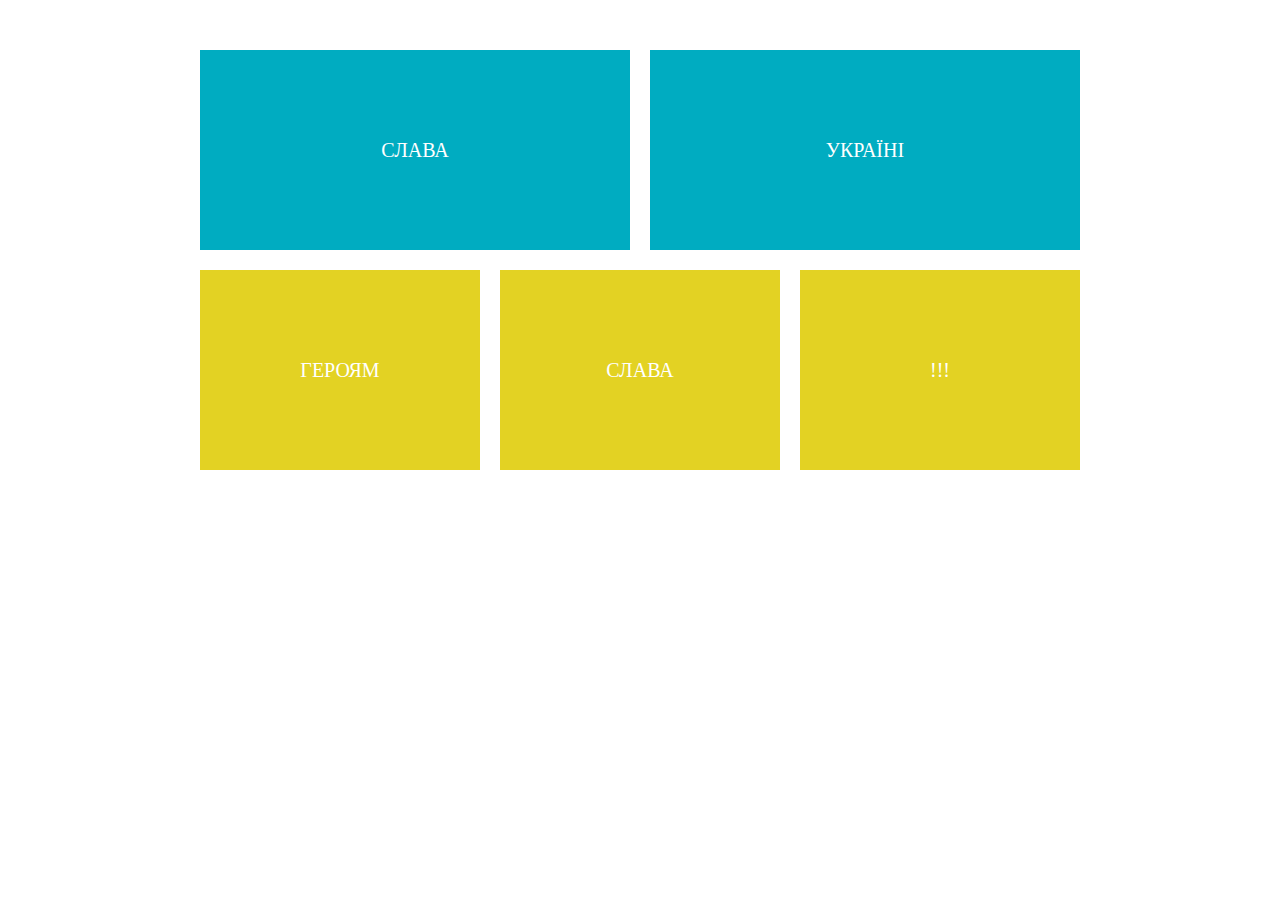
<file: 03-practice/index.html>
<!DOCTYPE html>
<html lang="en">
<head>
    <title>HTML + CSS + JS - Практичне завдання</title>
    <link rel="stylesheet" href="styles.css">
    <meta charset="UTF-8">
</head>

<body>
<div class="container">
    <div class="row">
        <div class="col col-2">
            <div class="box box-blue">Слава</div>
        </div>
        <div class="col col-2">
            <div class="box box-blue">Україні</div>
        </div>
    </div>
    <div class="row">
        <div class="col col-3">
            <div class="box box-yellow">Героям</div>
        </div>
        <div class="col col-3">
            <div class="box box-yellow">Слава</div>
        </div>
        <div class="col col-3">
            <div class="box box-yellow">!!!</div>
        </div>
    </div>
</div>
<script src="scripts.js" type="text/javascript"></script>
</body>
</html>
</file>
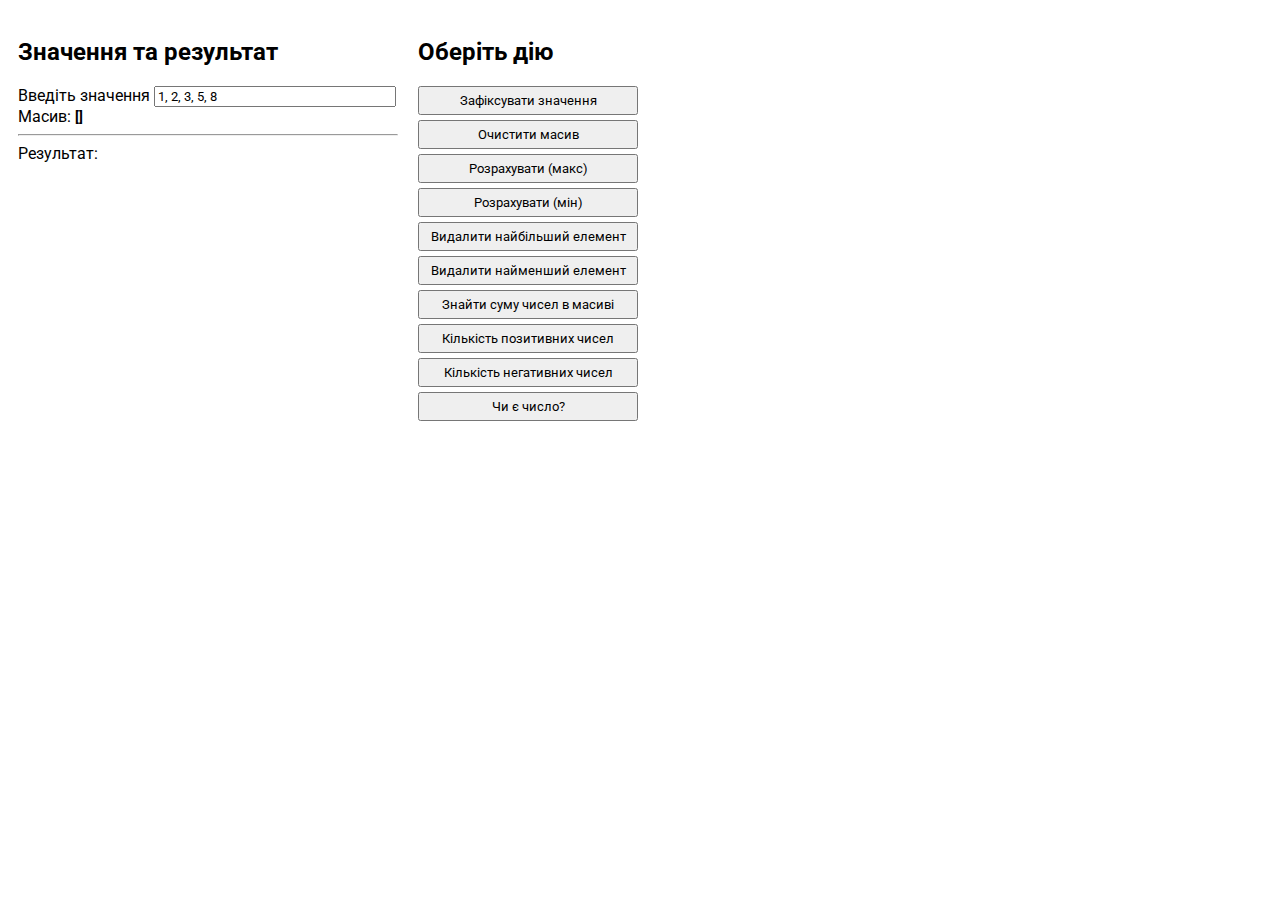
<file: 04-arrays/index.html>
<!DOCTYPE html>
<html lang="uk">
<head>
  <meta charset="UTF-8">
  <title>Масиви</title>
  <link rel="stylesheet" href="styles.css">
</head>
<body>
<div class="container">
  <form>
    <div class="input-results pull-left">
      <h2>Значення та результат</h2>
      <label>
        Введіть значення
        <input type="text" id="user-input" value="1, 2, 3, 5, 8">
      </label>
      <div>Масив: <span id="curr-array">[]</span></div>
      <hr>
      <div>Результат: <span id="action-result"></span></div>
    </div>
    <div class="actions pull-left">
      <h2>Оберіть дію</h2>
      <button type="button" data-action="fix">Зафіксувати значення</button>
      <button type="button" data-action="reset">Очистити масив</button>
      <button type="button" data-action="max">Розрахувати (макс)</button>
      <button type="button" data-action="min">Розрахувати (мін)</button>
      <button type="button" data-action="delete-highest">Видалити найбільший елемент</button>
      <button type="button" data-action="delete-lowest">Видалити найменший елемент</button>
      <button type="button" data-action="sum">Знайти суму чисел в масиві</button>
      <button type="button" data-action="count-positive-nums">Кількість позитивних чисел</button>
      <button type="button" data-action="count-negative-nums">Кількість негативних чисел</button>
      <button type="button" data-action="is-number">Чи є число?</button>
    </div>
  </form>
</div>
<script src="scripts.js" type="text/javascript"></script>
</body>
</html>
</file>
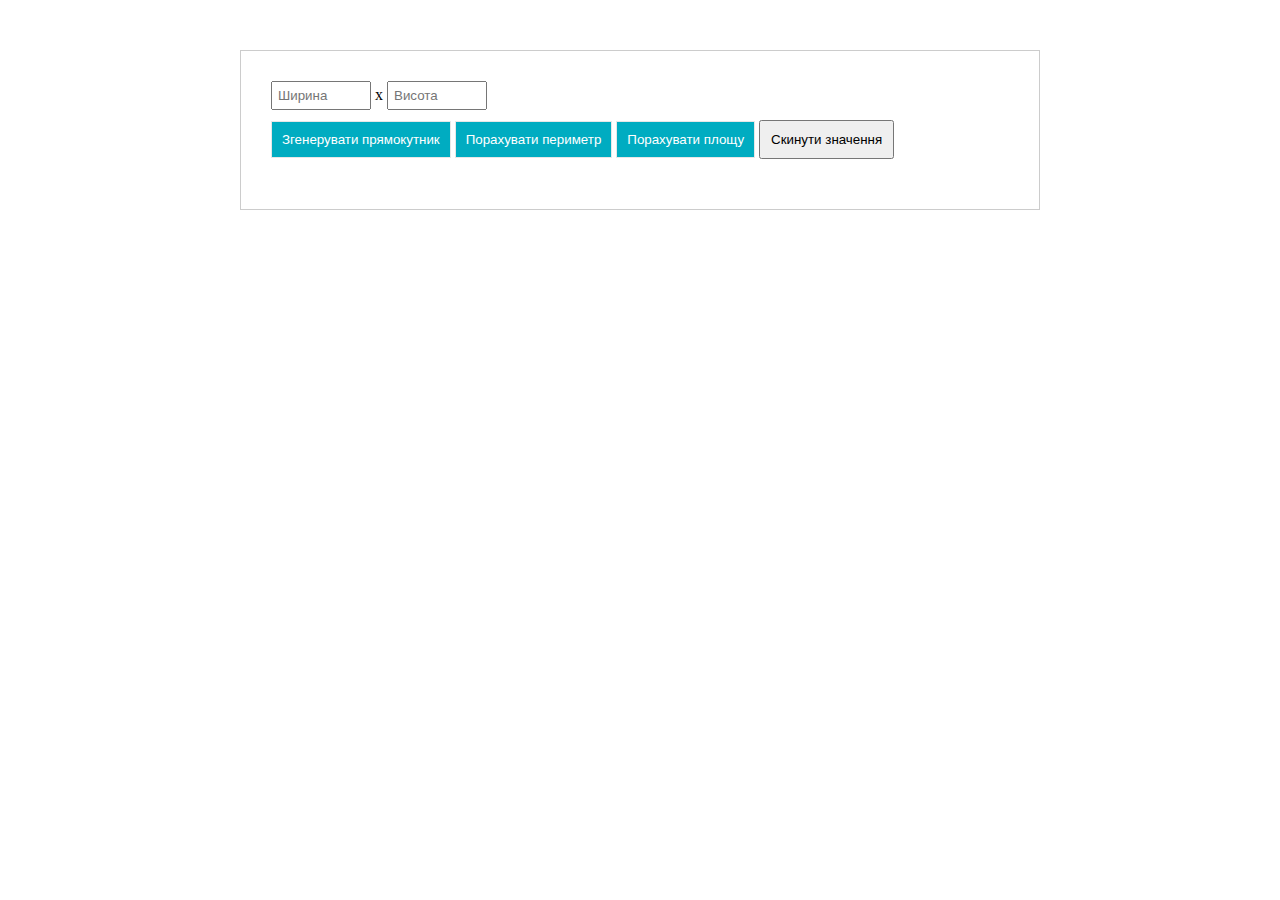
<file: 05-geometry/index.html>
<!DOCTYPE html>
<html lang="uk">
<head>
  <meta charset="UTF-8">
  <title>Геометрія</title>
  <link rel="stylesheet" href="styles.css">
</head>
<body>
<div class="container">
  <form>
    <div class="inputs">
      <input type="text" id="width" placeholder="Ширина"> x <input type="text" id="height" placeholder="Висота">
    </div>
    <div class="buttons">
      <button type="button" class="action" id="make-rectangle-btn">Згенерувати прямокутник</button>
      <button type="button" class="action" id="calc-perimeter-btn">Порахувати периметр</button>
      <button type="button" class="action" id="calc-square-btn">Порахувати площу</button>
      <button type="button" id="reset-input-values-btn">Скинути значення</button>
    </div>
  </form>
  <div id="text-info"></div>
  <div class="figure-wrapper">
    <div id="figure-result"></div>
  </div>
</div>
<script src="scripts.js" type="text/javascript"></script>
</body>
</html>
</file>
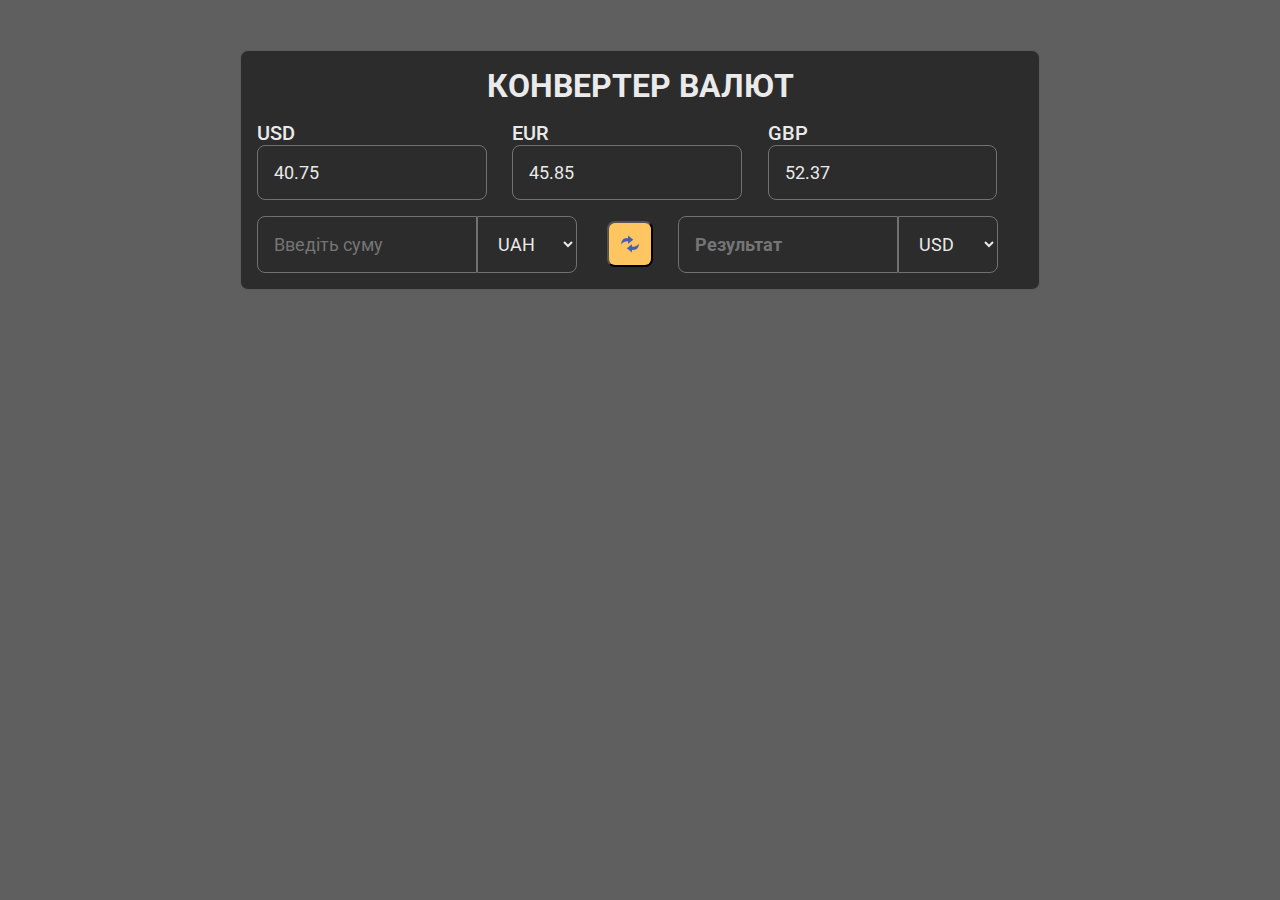
<file: 06-currency-converter/index.html>
<!DOCTYPE html>
<html lang="uk">
<head>
  <meta charset="UTF-8">
  <title>Конвертер валют</title>
  <link rel="stylesheet" href="styles.css">
</head>
<body>
<div class="container">
  <h1>Конвертер валют</h1>
  <form>
    <div class="row">
      <div class="currency-column">
        <label for="usd-rate-input">USD</label>
        <input type="number" step="0.01" id="usd-rate-input">
      </div>
      <div class="currency-column">
        <label for="eur-rate-input">EUR</label>
        <input type="number" step="0.01" id="eur-rate-input">
      </div>
      <div class="currency-column">
        <label for="gbp-rate-input">GBP</label>
        <input type="number" step="0.01" id="gbp-rate-input">
      </div>
    </div>
    <div class="row">
      <div class="exchange-column">
        <div class="input-group">
          <input type="text" id="amount-input" placeholder="Введіть суму">
          <select id="from-currency-select">
            <option value="UAH" selected>UAH</option>
            <option value="USD">USD</option>
            <option value="EUR">EUR</option>
            <option value="GBP">GBP</option>
          </select>
        </div>
      </div>
      <div class="exchange-column swap-column">
        <button type="button" id="swap-button">
          <img src="images/swap.png" alt="">
        </button>
      </div>
      <div class="exchange-column">
        <div class="input-group">
          <input type="text" class="result-input" id="result-input" placeholder="Результат" readonly>
          <select id="to-currency-select">
            <option value="UAH">UAH</option>
            <option value="USD" selected>USD</option>
            <option value="EUR">EUR</option>
            <option value="GBP">GBP</option>
          </select>
        </div>
      </div>
    </div>
  </form>
</div>
<script src="scripts.js" type="text/javascript"></script>
</body>
</html>
</file>
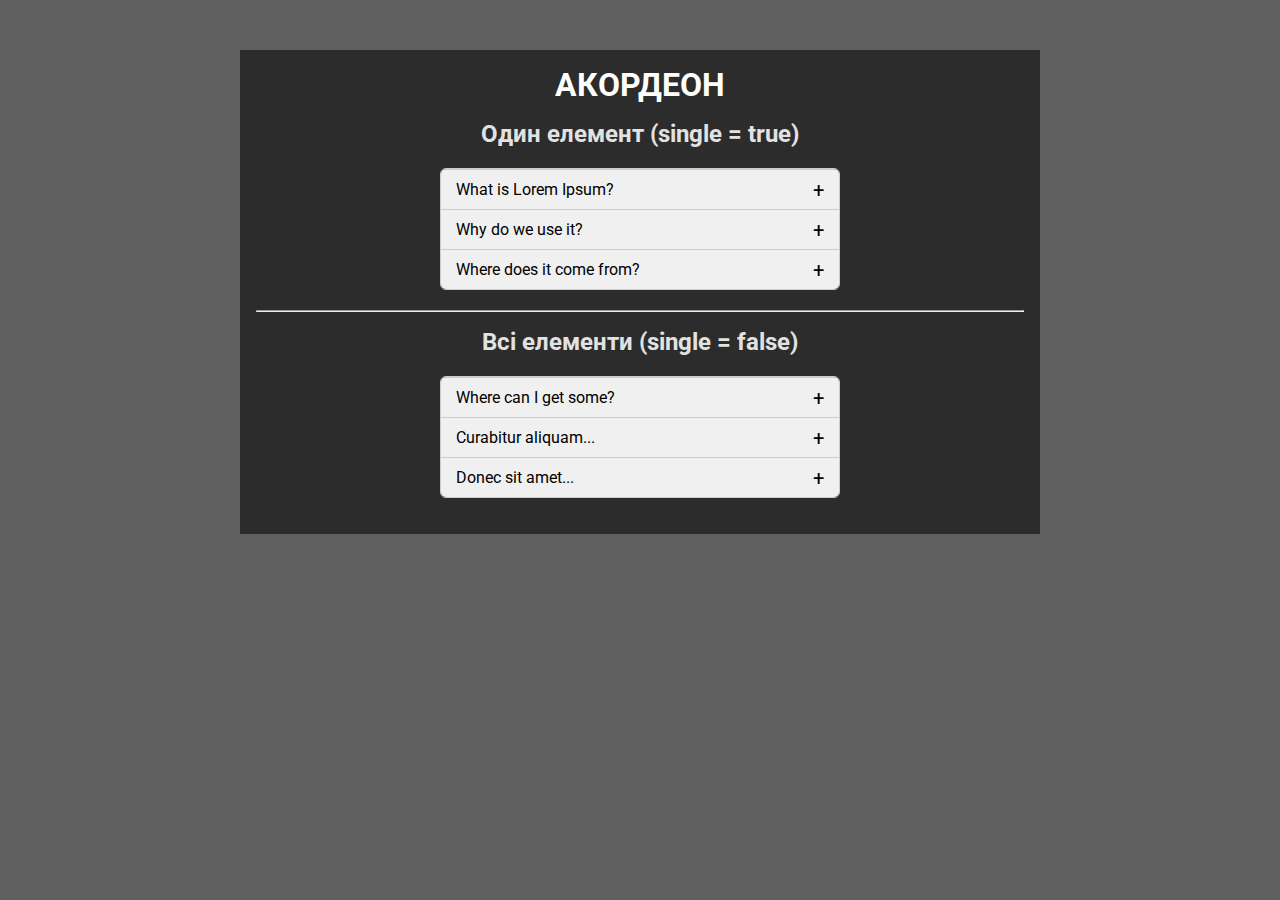
<file: 07-accordion/index.html>
<!DOCTYPE html>
<html lang="uk">
<head>
  <meta charset="UTF-8">
  <title>Акордеон</title>
  <link rel="stylesheet" href="styles.css">
</head>
<body>
<div class="container">
  <h1>Акордеон</h1>
  <h2>Один елемент (single = true)</h2>
  <div class="accordion" data-single="true">
    <div class="accordion-item">
      <div class="accordion-header">What is Lorem Ipsum?</div>
      <div class="accordion-content">Lorem Ipsum is simply dummy text of the printing and typesetting industry. Lorem Ipsum has been the industry's standard dummy text ever since the 1500s, when an unknown printer took a galley of type and scrambled it to make a type specimen book. It has survived not only five centuries, but also the leap into electronic typesetting, remaining essentially unchanged. It was popularised in the 1960s with the release of Letraset sheets containing Lorem Ipsum passages, and more recently with desktop publishing software like Aldus PageMaker including versions of Lorem Ipsum.</div>
    </div>
    <div class="accordion-item">
      <div class="accordion-header">Why do we use it?</div>
      <div class="accordion-content">It is a long established fact that a reader will be distracted by the readable content of a page when looking at its layout. The point of using Lorem Ipsum is that it has a more-or-less normal distribution of letters, as opposed to using 'Content here, content here', making it look like readable English. Many desktop publishing packages and web page editors now use Lorem Ipsum as their default model text, and a search for 'lorem ipsum' will uncover many web sites still in their infancy. Various versions have evolved over the years, sometimes by accident, sometimes on purpose (injected humour and the like).</div>
    </div>
    <div class="accordion-item">
      <div class="accordion-header">Where does it come from?</div>
      <div class="accordion-content">Contrary to popular belief, Lorem Ipsum is not simply random text. It has roots in a piece of classical Latin literature from 45 BC, making it over 2000 years old. Richard McClintock, a Latin professor at Hampden-Sydney College in Virginia, looked up one of the more obscure Latin words, consectetur, from a Lorem Ipsum passage, and going through the cites of the word in classical literature, discovered the undoubtable source.</div>
    </div>
  </div>
  <hr>
  <h2>Всі елементи (single = false)</h2>
  <div class="accordion">
    <div class="accordion-item">
      <div class="accordion-header">Where can I get some?</div>
      <div class="accordion-content">There are many variations of passages of Lorem Ipsum available, but the majority have suffered alteration in some form, by injected humour, or randomised words which don't look even slightly believable. If you are going to use a passage of Lorem Ipsum, you need to be sure there isn't anything embarrassing hidden in the middle of text.</div>
    </div>
    <div class="accordion-item">
      <div class="accordion-header">Curabitur aliquam...</div>
      <div class="accordion-content">Curabitur aliquam malesuada lorem id luctus. Maecenas tristique quam interdum, eleifend purus sed, pellentesque quam. Pellentesque id elementum nisl. Pellentesque pellentesque felis in lacus porttitor varius. Nam ullamcorper sodales turpis in sodales. Nunc pulvinar arcu nulla, ac elementum ipsum ultricies vulputate.</div>
    </div>
    <div class="accordion-item">
      <div class="accordion-header">Donec sit amet...</div>
      <div class="accordion-content">Donec sit amet eleifend tellus. Nulla facilisi. In at iaculis nulla. Praesent et nisl ut urna dignissim pellentesque ac id sapien. Sed ultricies volutpat tempus. Integer id lacinia est. Sed et lectus auctor, sollicitudin neque vel, semper ex. Nulla at urna hendrerit, ornare odio et, venenatis odio.</div>
    </div>
  </div>
</div>
<script src="scripts.js" type="text/javascript"></script>
</body>
</html>
</file>
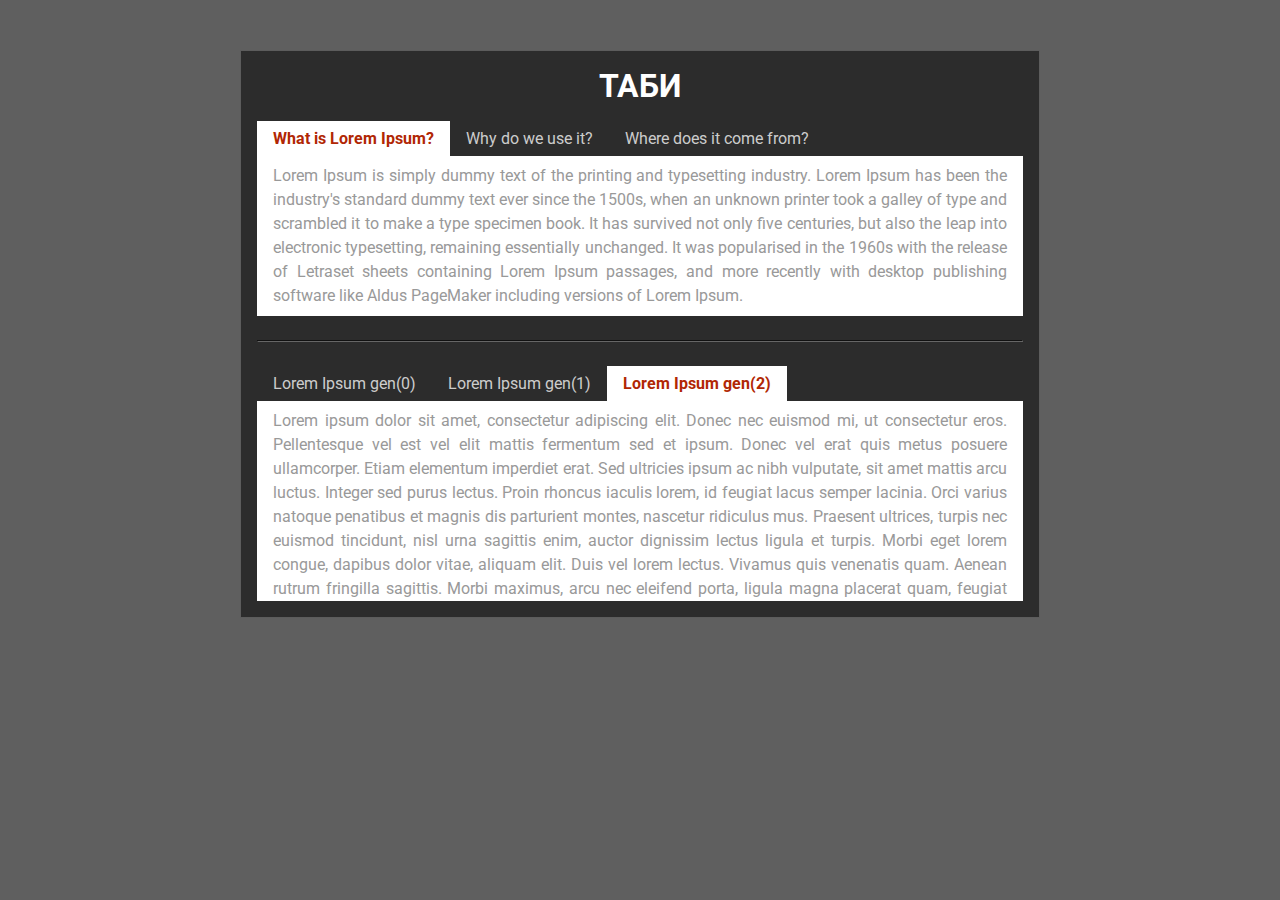
<file: 08-tabs/index.html>
<!DOCTYPE html>
<html lang="uk">
<head>
  <meta charset="UTF-8">
  <title>Таби</title>
  <link rel="stylesheet" href="styles.css">
</head>
<body>
<div class="container">
  <h1>Таби</h1>
  <div class="tabs">
    <ul class="tab-nav">
      <li class="active">What is Lorem Ipsum?</li>
      <li>Why do we use it?</li>
      <li>Where does it come from?</li>
    </ul>
    <div class="tab-panel">
      <div class="tab-content">
        <p>Lorem Ipsum is simply dummy text of the printing and typesetting industry. Lorem Ipsum has been the industry's standard dummy text ever since the 1500s, when an unknown printer took a galley of type and scrambled it to make a type specimen book. It has survived not only five centuries, but also the leap into electronic typesetting, remaining essentially unchanged. It was popularised in the 1960s with the release of Letraset sheets containing Lorem Ipsum passages, and more recently with desktop publishing software like Aldus PageMaker including versions of Lorem Ipsum.</p>
      </div>
      <div class="tab-content">
        <p>It is a long established fact that a reader will be distracted by the readable content of a page when looking at its layout. The point of using Lorem Ipsum is that it has a more-or-less normal distribution of letters, as opposed to using 'Content here, content here', making it look like readable English. Many desktop publishing packages and web page editors now use Lorem Ipsum as their default model text, and a search for 'lorem ipsum' will uncover many web sites still in their infancy. Various versions have evolved over the years, sometimes by accident, sometimes on purpose (injected humour and the like).</p>
      </div>
      <div class="tab-content">
        <p>Contrary to popular belief, Lorem Ipsum is not simply random text. It has roots in a piece of classical Latin literature from 45 BC, making it over 2000 years old. Richard McClintock, a Latin professor at Hampden-Sydney College in Virginia, looked up one of the more obscure Latin words, consectetur, from a Lorem Ipsum passage, and going through the cites of the word in classical literature, discovered the undoubtable source. Lorem Ipsum comes from sections 1.10.32 and 1.10.33 of "de Finibus Bonorum et Malorum" (The Extremes of Good and Evil) by Cicero, written in 45 BC. This book is a treatise on the theory of ethics, very popular during the Renaissance. The first line of Lorem Ipsum, "Lorem ipsum dolor sit amet..", comes from a line in section 1.10.32.</p>
      </div>
    </div>
  </div>

  <hr class="sep">

  <div class="tabs fixed">
    <ul class="tab-nav">
      <li>Lorem Ipsum gen(0)</li>
      <li>Lorem Ipsum gen(1)</li>
      <li class="active">Lorem Ipsum gen(2)</li>
    </ul>
    <div class="tab-panel">
      <div class="tab-content">
        <p>Lorem ipsum dolor sit amet, consectetur adipiscing elit. Ut consequat, lacus finibus hendrerit iaculis, nibh leo fringilla leo, nec sagittis quam libero in neque. Morbi tincidunt felis leo, sit amet fermentum est mattis sit amet. Morbi convallis, dolor a congue elementum, nunc ligula posuere quam, vitae scelerisque lectus ex id tellus. Nam congue urna nec sem elementum, vitae vulputate magna auctor. Aliquam a sapien id lacus egestas tincidunt. Fusce nisl nunc, vulputate at pharetra vel, iaculis sed sapien. Ut commodo, lorem id vehicula tincidunt, diam ante tempor velit, non consectetur tortor urna at lectus. Sed tellus odio, pellentesque ac quam quis, aliquet commodo mauris. Etiam augue ipsum, convallis eget dignissim non, fermentum quis felis. Praesent velit nibh, malesuada non dui nec, bibendum maximus ante. Suspendisse accumsan, erat vel ornare commodo, lorem libero facilisis est, eu facilisis augue tellus nec nunc. Ut porta faucibus magna, at eleifend mi pulvinar dignissim. Nullam ullamcorper sapien ut mauris sodales consectetur. Phasellus pharetra laoreet consequat.</p>
        <p>Etiam cursus semper diam egestas pellentesque. Etiam vitae nibh hendrerit tortor pretium commodo. Phasellus bibendum felis ac porta porta. Phasellus convallis mauris sapien, at vehicula neque bibendum a. In viverra luctus lectus maximus tempus. Nulla ut est viverra, dignissim dui ac, interdum lorem. Phasellus tristique condimentum blandit. Curabitur in scelerisque quam. Nam gravida tortor at scelerisque luctus. Sed porta ante sit amet lectus tristique, quis mattis augue blandit. In fermentum non metus a facilisis. Praesent non vehicula leo.</p>
      </div>
      <div class="tab-content">
        <p>Lorem ipsum dolor sit amet, consectetur adipiscing elit. Pellentesque dapibus lacus eu mauris porttitor scelerisque nec a augue. Integer interdum nulla nisl, eget bibendum velit sollicitudin nec. Aliquam erat volutpat. Mauris sagittis tellus non lacus pretium, id rutrum lectus rutrum. Aliquam pretium quam et mi consectetur egestas. Aliquam ullamcorper sapien lacus, eget faucibus massa malesuada laoreet. Curabitur mauris quam, aliquet consectetur dolor in, commodo eleifend felis. Vestibulum gravida nisi turpis, eu commodo odio faucibus quis. Donec blandit tempus ultricies.</p>
        <p>Aliquam vitae porta justo. Duis a mi ac enim pharetra auctor. In feugiat sapien non fringilla condimentum. Nunc hendrerit tristique vestibulum. Donec pharetra risus in egestas condimentum. Integer vel interdum diam, vitae ultrices turpis. Sed et odio vitae dolor rutrum suscipit venenatis sed sapien. Sed quis ullamcorper arcu. Quisque leo erat, sodales lacinia sem ut, ullamcorper lacinia tellus. Cras ullamcorper malesuada eros eget tempor. Cras id sagittis magna. Aliquam tempus magna massa, eget bibendum velit ullamcorper interdum.</p>
        <p>Maecenas pharetra vel urna non lobortis. Maecenas elit libero, aliquet at dolor eu, fermentum efficitur orci. Aenean eu velit sit amet elit vehicula pellentesque at consequat nisi. Donec mollis luctus eleifend. Nam a dapibus mi, in vestibulum justo. Donec sed varius est. In vehicula, orci eu faucibus porta, turpis sapien dictum augue, et scelerisque ante justo ac quam. Sed risus est, bibendum sit amet neque in, faucibus scelerisque quam. Duis sit amet accumsan elit. Phasellus lobortis risus justo, vitae fermentum purus semper quis.</p>
      </div>
      <div class="tab-content">
        <p>Lorem ipsum dolor sit amet, consectetur adipiscing elit. Donec nec euismod mi, ut consectetur eros. Pellentesque vel est vel elit mattis fermentum sed et ipsum. Donec vel erat quis metus posuere ullamcorper. Etiam elementum imperdiet erat. Sed ultricies ipsum ac nibh vulputate, sit amet mattis arcu luctus. Integer sed purus lectus. Proin rhoncus iaculis lorem, id feugiat lacus semper lacinia. Orci varius natoque penatibus et magnis dis parturient montes, nascetur ridiculus mus. Praesent ultrices, turpis nec euismod tincidunt, nisl urna sagittis enim, auctor dignissim lectus ligula et turpis. Morbi eget lorem congue, dapibus dolor vitae, aliquam elit. Duis vel lorem lectus. Vivamus quis venenatis quam. Aenean rutrum fringilla sagittis. Morbi maximus, arcu nec eleifend porta, ligula magna placerat quam, feugiat aliquam justo purus vulputate lectus. Praesent consectetur eget metus vitae tempus. Cras id purus et neque mattis molestie vel non odio.</p>
        <p>Suspendisse bibendum, magna ut varius eleifend, nisl nisi vestibulum urna, eget consequat ligula augue et quam. Proin vehicula, purus sit amet molestie ornare, urna lorem euismod nisi, congue viverra sapien erat et sem. Class aptent taciti sociosqu ad litora torquent per conubia nostra, per inceptos himenaeos. Etiam tempus vulputate hendrerit. Nullam sit amet dui fermentum, consequat risus vel, posuere sapien. Nulla facilisi. Maecenas ut neque sodales, suscipit orci et, elementum tortor. Suspendisse neque tellus, consectetur sit amet consequat nec, rhoncus vitae sem. Ut bibendum tincidunt magna, eget fringilla ipsum commodo a. Integer hendrerit ante vitae elit facilisis lobortis. Class aptent taciti sociosqu ad litora torquent per conubia nostra, per inceptos himenaeos.</p>
        <p>Sed luctus sem id turpis aliquet, sed aliquam tellus accumsan. Phasellus dictum ut est non malesuada. Proin eget ligula nec leo posuere posuere. Nunc ultricies posuere imperdiet. Pellentesque at sapien rutrum, efficitur sapien non, bibendum leo. Aliquam a porta ex. Quisque non scelerisque velit, at varius ipsum. Donec mollis condimentum dui, non tempus quam rutrum ac. Donec elementum quam dolor, at aliquam est vehicula quis. Nulla at tempor leo. Duis facilisis dui justo, eu tempor urna fringilla quis. Maecenas ultricies mauris sit amet mauris sagittis, et sollicitudin tellus commodo.</p>
        <p>Maecenas rhoncus finibus mauris, eu malesuada metus viverra eu. Nullam arcu metus, pellentesque id mattis in, tempus ac nibh. Nullam non semper nisi. Sed in semper neque, a interdum felis. Pellentesque vitae diam augue. Donec lacinia odio quis massa molestie pulvinar. Nulla in fermentum felis, id sollicitudin arcu. Morbi vitae libero justo. Ut posuere, mauris cursus egestas placerat, justo magna malesuada leo, interdum ultrices purus velit ut libero. Aliquam vestibulum nisl sit amet eros rutrum vulputate. Phasellus metus ante, facilisis eu cursus sed, pellentesque eu dolor.</p>
        <p>Ut varius convallis augue ut maximus. Donec efficitur, ligula id laoreet lobortis, mauris dolor iaculis est, ut venenatis velit mauris et mi. Vivamus elementum sapien justo, vel vehicula risus luctus vel. Sed sem neque, tempor id rhoncus id, maximus sit amet dui. Donec lacinia arcu augue, cursus dignissim dolor molestie ac. Nullam porta, nisl id ultrices luctus, leo velit porta elit, sed venenatis mauris risus et urna. Praesent porta sem nec ligula condimentum dapibus. Quisque nec risus in nibh mattis feugiat. Aliquam congue enim sit amet sem feugiat, sit amet vehicula velit pulvinar. Duis velit eros, consequat ut finibus eget, mattis vitae nunc. Aliquam non tortor non turpis convallis tincidunt sit amet a lacus. Donec nec porta urna. Aenean ac purus sed justo pharetra dignissim ac non metus. Vestibulum ante ipsum primis in faucibus orci luctus et ultrices posuere cubilia curae; Morbi ut eros nec turpis malesuada ullamcorper. Morbi ut dignissim lorem, sit amet ornare tortor.</p>
      </div>
    </div>
  </div>
</div>
<script src="scripts.js" type="text/javascript"></script>
</body>
</html>
</file>
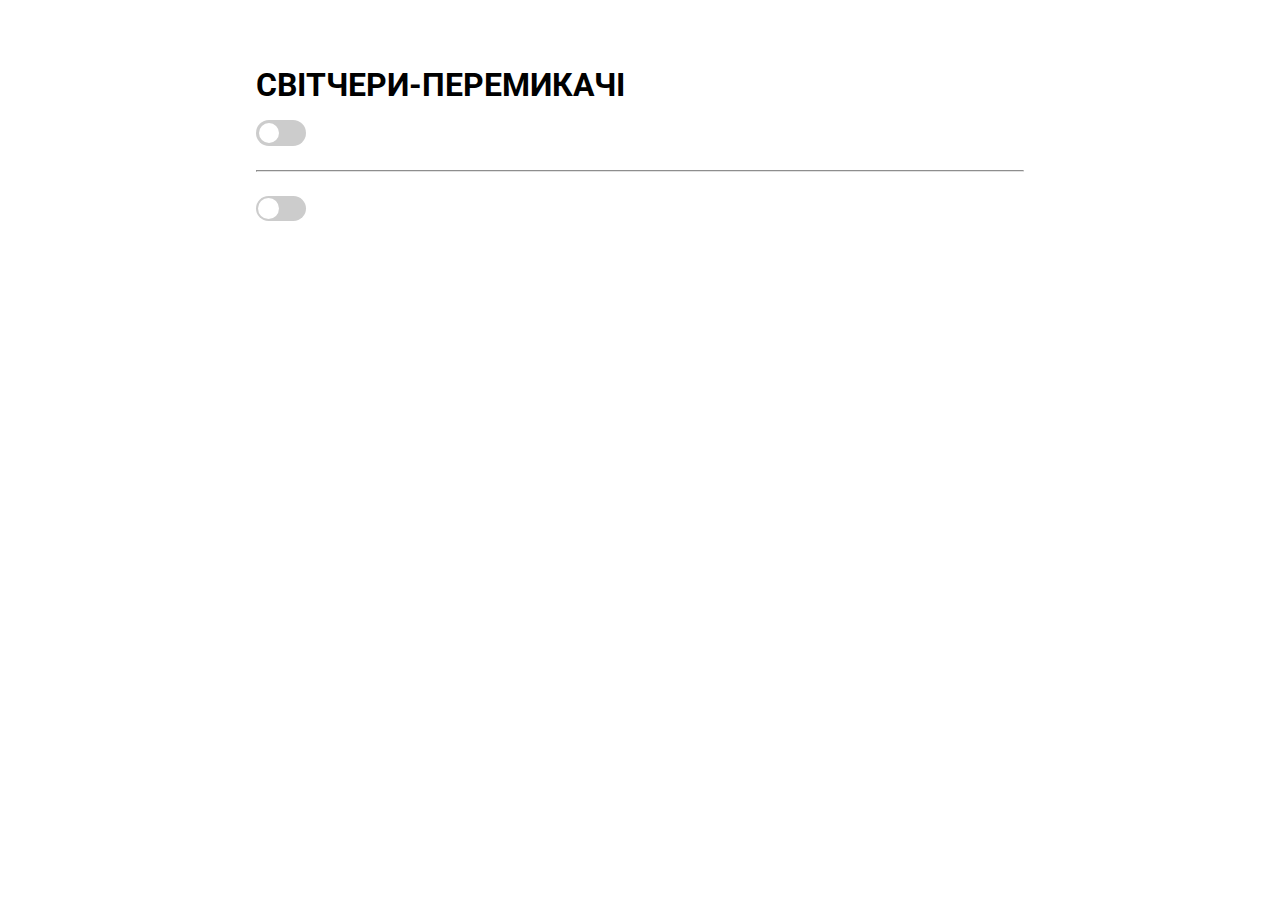
<file: 09-switchers/index.html>
<!DOCTYPE html>
<html lang="uk">
<head>
  <meta charset="UTF-8">
  <title>Світчери-перемикачі</title>
  <link rel="stylesheet" href="styles.css">
</head>
<body>
<div class="container">
  <h1>Світчери-перемикачі</h1>
  <label class="switch">
    <input type="checkbox">
    <span class="slider"></span>
  </label>

  <hr>

  <div class="toggler" tabindex="0"></div>
</div>
<script src="scripts.js" type="text/javascript"></script>
</body>
</html>
</file>
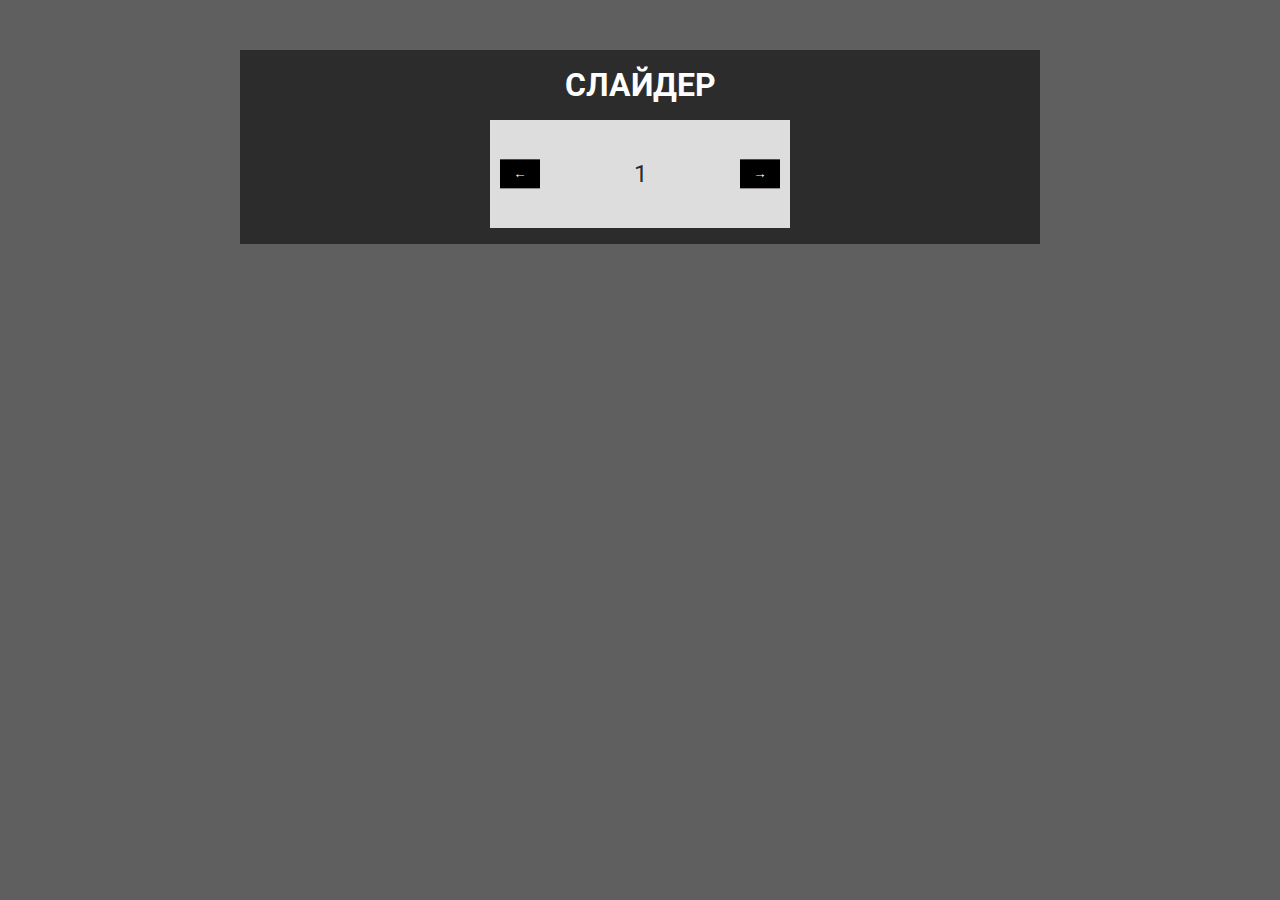
<file: 10-slider/index.html>
<!DOCTYPE html>
<html lang="uk">
<head>
  <meta charset="UTF-8">
  <title>Слайдер</title>
  <link rel="stylesheet" href="styles.css">
</head>
<body>
<div class="container">
  <h1>Слайдер</h1>
  <div class="slider">
    <button class="slider-btn prev">←</button>
    <div class="slider-track">
        <div class="slide">1</div>
        <div class="slide">2</div>
        <div class="slide">3</div>
        <div class="slide">4</div>
        <div class="slide">5</div>
    </div>
    <button class="slider-btn next">→</button>
  </div>
</div>
<script src="scripts.js" type="text/javascript"></script>
</body>
</html>
</file>
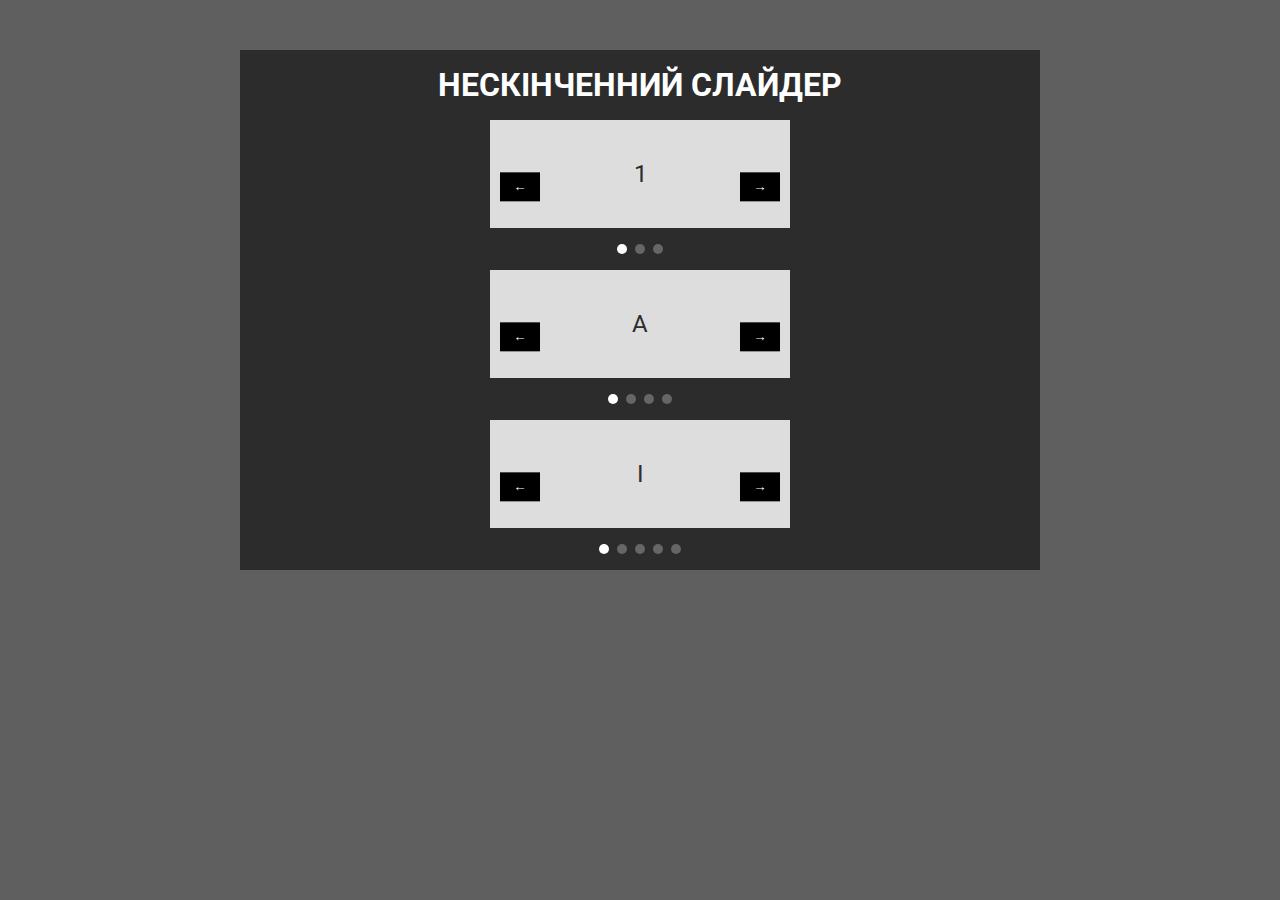
<file: 11-infinite-slider/index.html>
<!DOCTYPE html>
<html lang="uk">
<head>
  <meta charset="UTF-8">
  <title>Нескінченний Слайдер</title>
  <link rel="stylesheet" href="styles.css">
</head>
<body>
<div class="container">
  <h1>Нескінченний Слайдер</h1>
  
  <!-- First Slider -->
  <div class="slider" id="slider1">
    <button class="slider-btn prev">←</button>
    <div class="slider-track">
        <div class="slide">1</div>
        <div class="slide">2</div>
        <div class="slide">3</div>
    </div>
    <button class="slider-btn next">→</button>
    <div class="slider-dots"></div>
  </div>

  <!-- Second Slider -->
  <div class="slider" id="slider2">
    <button class="slider-btn prev">←</button>
    <div class="slider-track">
        <div class="slide">A</div>
        <div class="slide">B</div>
        <div class="slide">C</div>
        <div class="slide">D</div>
    </div>
    <button class="slider-btn next">→</button>
    <div class="slider-dots"></div>
  </div>

  <!-- Third Slider -->
  <div class="slider" id="slider3">
    <button class="slider-btn prev">←</button>
    <div class="slider-track">
        <div class="slide">I</div>
        <div class="slide">II</div>
        <div class="slide">III</div>
        <div class="slide">IV</div>
        <div class="slide">V</div>
    </div>
    <button class="slider-btn next">→</button>
    <div class="slider-dots"></div>
  </div>
</div>
<script src="scripts.js" type="text/javascript"></script>
</body>
</html>
</file>
<file: 03-practice/styles.css>
* {
    box-sizing: border-box;
}

body {
    margin: 0;
    bottom: 0;
}

.container {
    width: 900px;
    margin: 50px auto;
}

.row {
    display: flex;
    flex-wrap: wrap;
}

.col {
    margin-bottom: 20px;
    padding: 0 10px;
}

.col-2 {
    width: 50%;
}

.col-3 {
    width: calc(100% / 3);
}

.box {
    display: flex;
    height: 200px;
    cursor: pointer;
    align-items: center;
    justify-content: center;
    text-transform: uppercase;
    color: #fff;
    font-size: 20px;
}

.box:hover {
    transform: scale(1.05);
}

.box-blue {
    background-color: #00ACC1;
}

.box-yellow {
    background-color: #e3d223;
}

.hidden {
    display: none;
}
</file>
<file: 04-arrays/styles.css>
@import url('https://fonts.googleapis.com/css2?family=Roboto:ital,wght@0,100;0,300;0,400;0,500;0,700;0,900;1,100;1,300;1,400;1,500;1,700;1,900&display=swap');

* {
    box-sizing: border-box;
    font-family: 'Roboto', serif;
}

.container {
    width: 800px;
}

.pull-left {
    float: left;
}

.input-results, .actions {
    width: 50%;
    padding: 10px;
}

.actions button {
    width: 220px;
    display: block;
    margin-bottom: 5px;
    padding: 5px;
    cursor: pointer;
}

#user-input {
    width: 242px;
}

#curr-array {
    font-weight: bold;
    font-size: 14px;
}

#action-result {
    font-weight: bold;
    font-size: 15px;
    color: #008800;
}
</file>
<file: 05-geometry/styles.css>
* {
    box-sizing: border-box;
}

input {
    width: 100px;
    padding: 5px;
}

button {
    padding: 10px;
    cursor: pointer;
}

.container {
    width: 800px;
    margin: 50px auto;
    padding: 30px;
    border: 1px solid #ccc;
}

button.action {
    background-color: #00ACC1;
    color: #fff;
    border: 1px solid #e7e7e7;
}

button.action:hover {
    background-color: #007685;
}

input.error {
    border: 1px solid #f48888;
}

.buttons {
    margin-top: 10px;
    margin-bottom: 20px;
}

#figure-result {
    background-color: coral;
    transition: all 0.3s ease-in-out;
}

.figure-wrapper {
    overflow: hidden;
}
</file>
<file: 06-currency-converter/styles.css>
@import url('https://fonts.googleapis.com/css2?family=Roboto:ital,wght@0,100;0,300;0,400;0,500;0,700;0,900;1,100;1,300;1,400;1,500;1,700;1,900&display=swap');

* {
    margin: 0;
    padding: 0;
    box-sizing: border-box;
    font-family: 'Roboto', serif;
}

body {
    background-color: #5f5f5f;
}

h1 {
    text-transform: uppercase;
    text-align: center;
}

label {
    display: block;
    font-size: 20px;
    font-weight: 500;
}

input, select {
    background-color: #2c2c2c;
    border: 1px solid #717171;
    border-radius: 8px;
    padding: 16px;
    width: 90%;
    caret-color: #eaeaea;
    font-size: 18px;
}

button {
    padding: 10px;
    cursor: pointer;
}

.container {
    background-color: #2c2c2c;
    width: 800px;
    margin: 50px auto;
    padding: 16px;
    border: 1px solid #5c5c5c;
    border-radius: 8px;
}

.container, input, select, option {
    color: #eaeaea;
}

.row {
    display: flex;
    flex-wrap: wrap;
    margin-top: 16px;
}

.currency-column {
    width: calc(100% / 3);
}

.exchange-column {
    width: 45%;
}

.exchange-column.swap-column {
    width: 10%;
}

.exchange-column input {
    border-bottom-right-radius: 0;
    border-top-right-radius: 0;
    width: 220px;
}

.exchange-column select {
    border-bottom-left-radius: 0;
    border-top-left-radius: 0;
    height: 100%;
    width: 100px;
}

.input-group {
    display: flex;
    align-items: stretch;
}

.swap-column button {
    background-color: #ffc560;
    border-radius: 8px;
    height: 46px;
    width: 46px;
    margin: 5px;
    display: block;
}

.swap-column button:hover {
    background-color: #ffb300;
}

.swap-column button img {
    width: 100%;
    transition: transform 0.5s ease-in-out;
}

.swap-column button:hover img {
    transform: rotate(180deg);
}

.result-input {
    font-weight: bold;
}
</file>
<file: 07-accordion/styles.css>
@import url('https://fonts.googleapis.com/css2?family=Roboto:ital,wght@0,100;0,300;0,400;0,500;0,700;0,900;1,100;1,300;1,400;1,500;1,700;1,900&display=swap');

* {
  margin: 0;
  padding: 0;
  box-sizing: border-box;
  font-family: 'Roboto', serif;
}

body {
  background-color: #5f5f5f;
}

h1 {
  text-transform: uppercase;
  margin-bottom: 16px;
  color: #fff;
  text-align: center;
}

h2 {
  margin: 16px 0;
  color: #e2e2e2;
  text-align: center;
}

.container {
  width: 800px;
  margin: 50px auto;
  padding: 16px;
  background-color: #2c2c2c;
}

.accordion {
  width: 400px;
  margin: 20px auto;
  border: 1px solid #ccc;
  border-radius: 6px;
  overflow: hidden;
}

.accordion-item {
  border-top: 1px solid #ccc;
}

.accordion-header {
  background: #f0f0f0;
  padding: 10px 15px;
  cursor: pointer;
  outline: none;
  position: relative;
  padding-right: 40px;
}

.accordion-header::after {
  content: '+';
  position: absolute;
  right: 15px;
  top: 50%;
  transform: translateY(-50%);
  font-size: 20px;
  transition: transform 0.3s ease;
}

.accordion-item.active .accordion-header::after {
  content: '-';
}

.accordion-header:focus {
  background-color: #e0e0e0;
}

.accordion-content {
  max-height: 0;
  overflow: hidden;
  transition: max-height 0.3s ease;
  padding: 0 15px;
  background-color: #fafafa;
}

.accordion-item.active .accordion-content {
  max-height: 200px;
  padding: 10px 15px;
}
</file>
<file: 08-tabs/styles.css>
@import url('https://fonts.googleapis.com/css2?family=Roboto:ital,wght@0,100;0,300;0,400;0,500;0,700;0,900;1,100;1,300;1,400;1,500;1,700;1,900&display=swap');

* {
    margin: 0;
    padding: 0;
    box-sizing: border-box;
    font-family: 'Roboto', serif;
}

li {
    list-style: none;
}

body {
    background-color: #5f5f5f;
}

h1 {
    text-transform: uppercase;
    text-align: center;
    color: #fff;
    margin-bottom: 16px;
}

.container {
    background-color: #2c2c2c;
    width: 800px;
    margin: 50px auto;
    padding: 16px;
    border: 1px solid #5c5c5c;
}

.tab-nav {
    display: flex;
}

.tab-nav li {
    padding: 8px 16px;
    cursor: pointer;
    color: #ccc;
    transition: background-color 0.3s;
}

.tab-nav li:hover {
    background-color: #fff;
    color: #b12704;
}

.tab-nav li.active {
    font-weight: bold;
    background-color: #fff;
    color: #b12704;
    cursor: default;
}

.tab-content {
    display: none;
    background-color: #fff;
    padding: 8px 16px;
    text-align: justify;
    color: #999;
    line-height: 24px;
}

.tab-content.active {
    display: block;
}

.tabs.fixed .tab-content {
    height: 200px;
    overflow-y: scroll;
}

.sep {
    margin: 24px 0;
    border-color: #666;
}
</file>
<file: 09-switchers/styles.css>
@import url('https://fonts.googleapis.com/css2?family=Roboto:ital,wght@0,100;0,300;0,400;0,500;0,700;0,900;1,100;1,300;1,400;1,500;1,700;1,900&display=swap');

* {
    margin: 0;
    padding: 0;
    box-sizing: border-box;
    font-family: 'Roboto', serif;
}

h1 {
    text-transform: uppercase;
    margin-bottom: 16px;
}

.container {
    width: 800px;
    margin: 50px auto;
    padding: 16px;
}

.switch {
    position: relative;
    display: inline-block;
    width: 50px;
    height: 26px;
}

.switch input {
    opacity: 0;
    width: 0;
    height: 0;
}

.slider {
    position: absolute;
    cursor: pointer;
    top: 0;
    left: 0;
    right: 0;
    bottom: 0;
    background-color: #ccc;
    transition: .4s;
    border-radius: 34px;
}

.slider::before {
    position: absolute;
    content: "";
    height: 20px;
    width: 20px;
    left: 3px;
    bottom: 3px;
    background-color: white;
    transition: .4s;
    border-radius: 50%;
}

input:checked + .slider {
    background-color: #4CAF50;
}

input:checked + .slider::before {
    transform: translateX(24px);
}

.toggler {
    width: 50px;
    height: 25px;
    background-color: #ccc;
    border-radius: 25px;
    position: relative;
    cursor: pointer;
    transition: background-color 0.3s;
}

.toggler::before {
    content: "";
    position: absolute;
    width: 21px;
    height: 21px;
    top: 2px;
    left: 2px;
    background-color: white;
    border-radius: 50%;
    transition: transform 0.3s;
}

.toggler.active {
    background-color: #4caf50;
}

.toggler.active::before {
    transform: translateX(25px);
}

hr {
    margin: 24px 0;
    border-color: #e2e2e2;
}
</file>
<file: 10-slider/styles.css>
@import url('https://fonts.googleapis.com/css2?family=Roboto:ital,wght@0,100;0,300;0,400;0,500;0,700;0,900;1,100;1,300;1,400;1,500;1,700;1,900&display=swap');

* {
  margin: 0;
  padding: 0;
  box-sizing: border-box;
  font-family: 'Roboto', serif;
}

body {
  background-color: #5f5f5f;
}

h1 {
  text-transform: uppercase;
  margin-bottom: 16px;
  color: #fff;
  text-align: center;
}

.container {
  width: 800px;
  margin: 50px auto;
  padding: 16px;
  background-color: #2c2c2c;
}

.slider {
  position: relative;
  width: 300px;
  overflow: hidden;
  margin: 0 auto;
}

.slider-track {
  display: flex;
  transition: transform 0.3s ease;
}

.slide {
  min-width: 300px;
  flex-shrink: 0;
  text-align: center;
  background: #ddd;
  color: #2c2c2c;
  padding: 40px 0;
  font-size: 1.5rem;
}

.slider-btn {
  position: absolute;
  top: 50%;
  transform: translateY(-50%);
  background: #000;
  color: #fff;
  border: none;
  padding: 0.5em 1em;
  cursor: pointer;
  z-index: 2;
}

.slider-btn.prev {
  left: 10px;
}

.slider-btn.next {
  right: 10px;
}
</file>
<file: 11-infinite-slider/styles.css>
@import url('https://fonts.googleapis.com/css2?family=Roboto:ital,wght@0,100;0,300;0,400;0,500;0,700;0,900;1,100;1,300;1,400;1,500;1,700;1,900&display=swap');

* {
  margin: 0;
  padding: 0;
  box-sizing: border-box;
  font-family: 'Roboto', serif;
}

body {
  background-color: #5f5f5f;
}

h1 {
  text-transform: uppercase;
  margin-bottom: 16px;
  color: #fff;
  text-align: center;
}

.container {
  width: 800px;
  margin: 50px auto;
  padding: 16px;
  background-color: #2c2c2c;
}

.slider {
  position: relative;
  width: 300px;
  overflow: hidden;
  margin: 0 auto;
  margin-top: 16px;
}

.slider-track {
  display: flex;
  transition: transform 0.3s ease;
}

.slide {
  min-width: 300px;
  flex-shrink: 0;
  text-align: center;
  background: #ddd;
  color: #2c2c2c;
  padding: 40px 0;
  font-size: 1.5rem;
}

.slider-btn {
  position: absolute;
  top: 50%;
  transform: translateY(-50%);
  background: #000;
  color: #fff;
  border: none;
  padding: 0.5em 1em;
  cursor: pointer;
  z-index: 2;
}

.slider-btn.prev {
  left: 10px;
}

.slider-btn.next {
  right: 10px;
}

.slider-dots {
  display: flex;
  justify-content: center;
  gap: 8px;
  margin-top: 16px;
}

.slider-dot {
  width: 10px;
  height: 10px;
  border-radius: 50%;
  background-color: #666;
  cursor: pointer;
  transition: background-color 0.3s ease;
}

.slider-dot.active {
  background-color: #fff;
}
</file>
